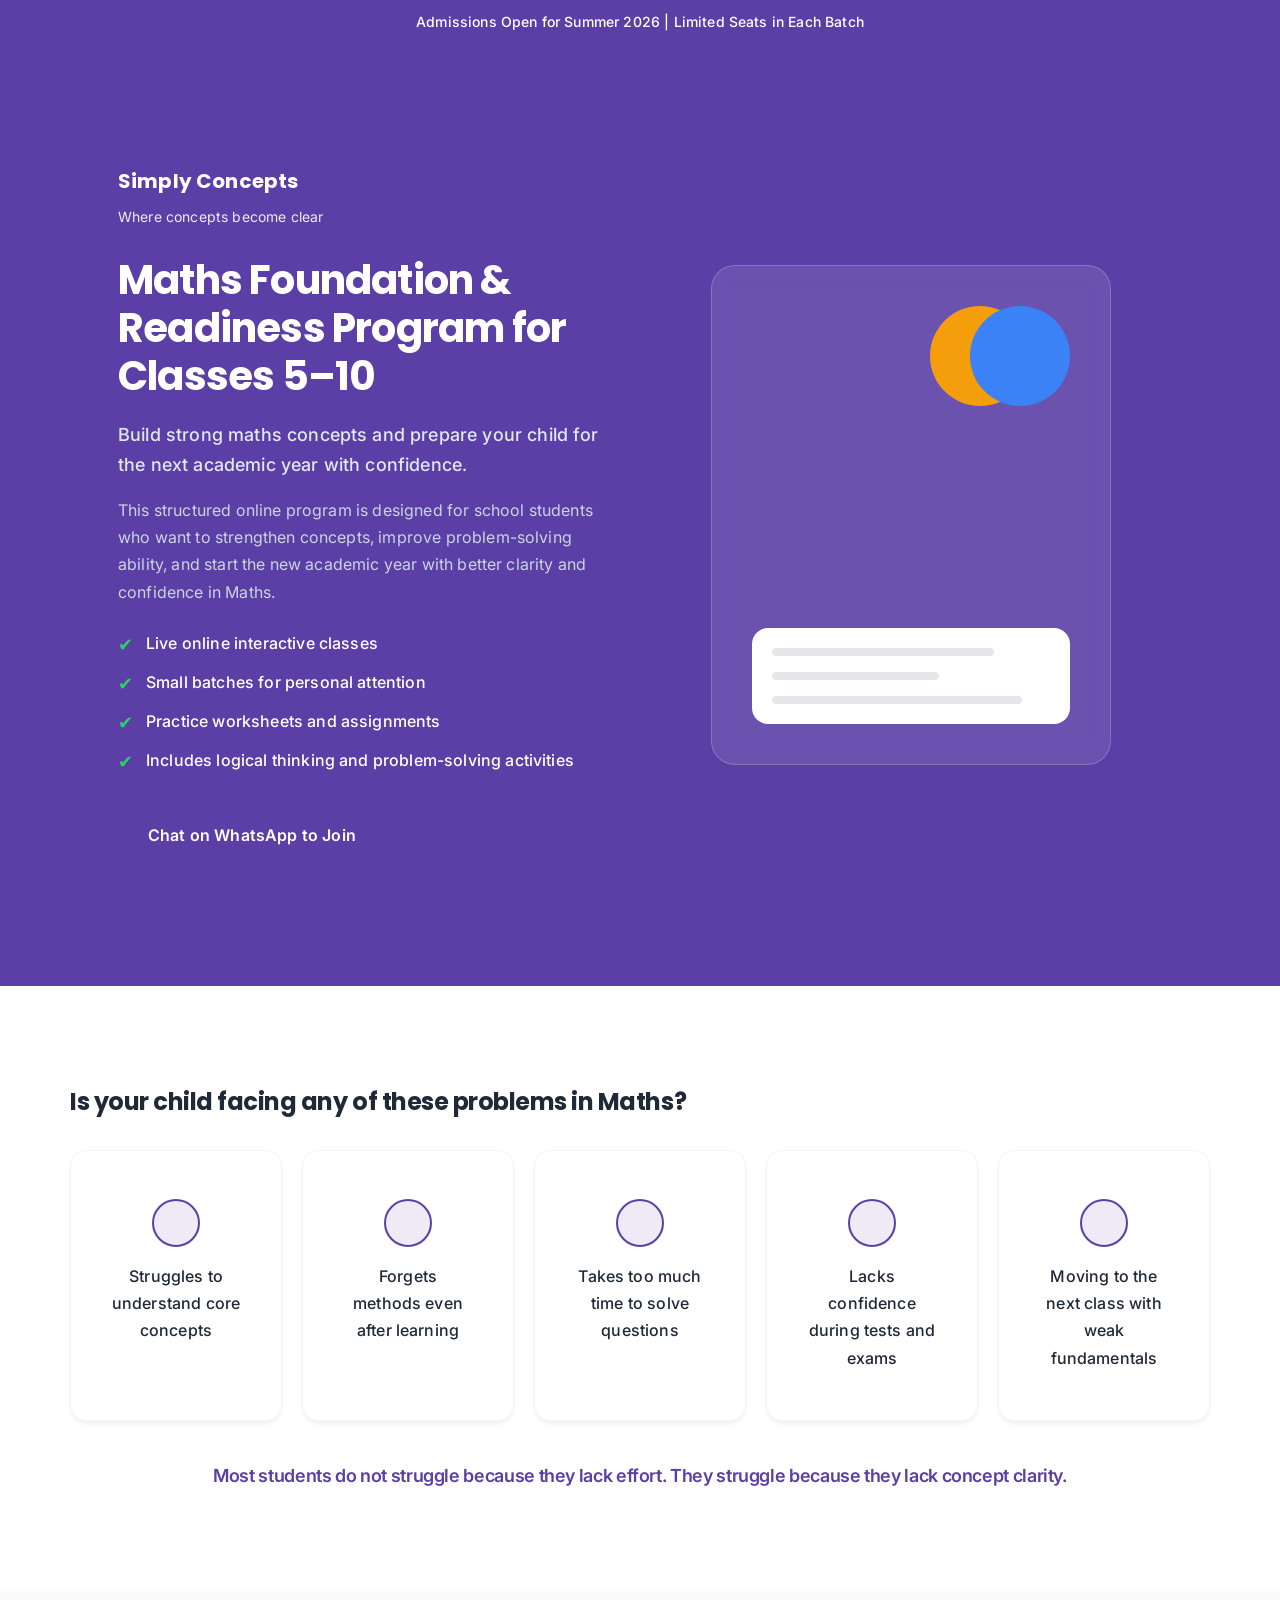
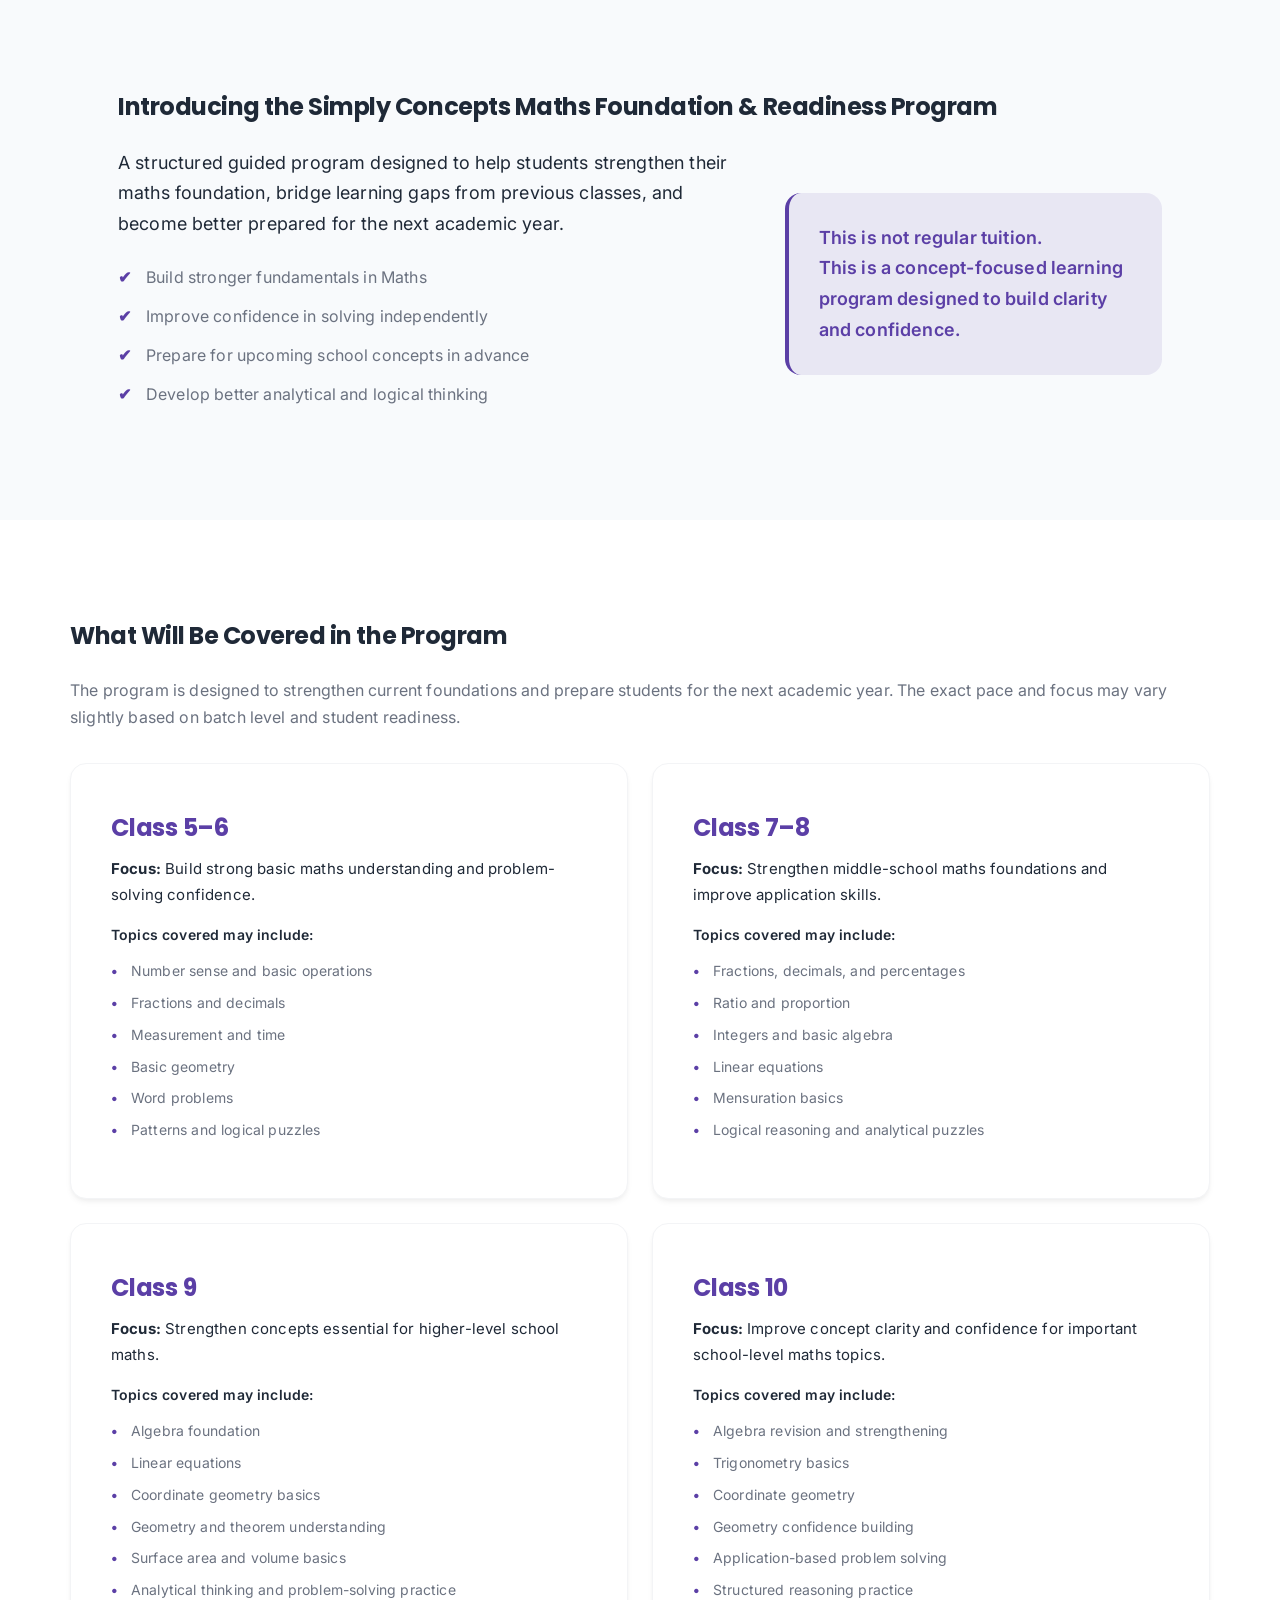
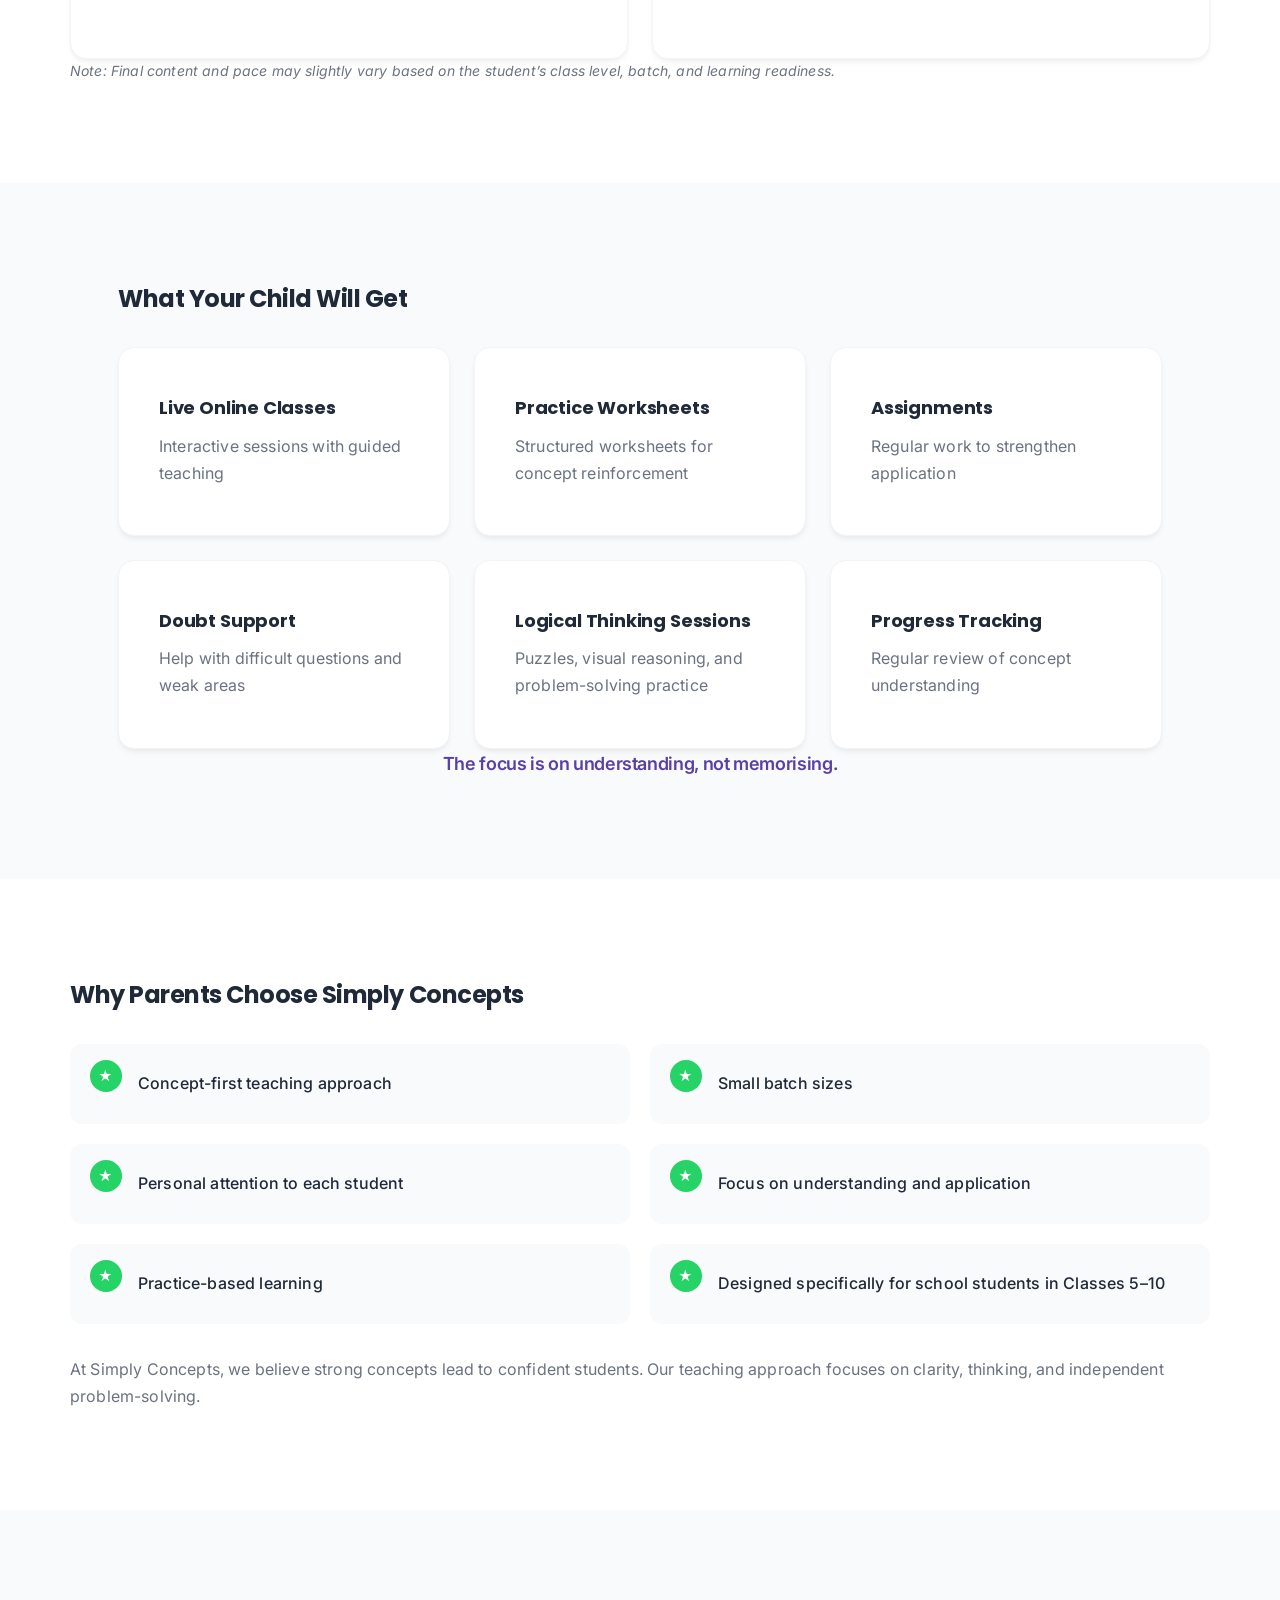
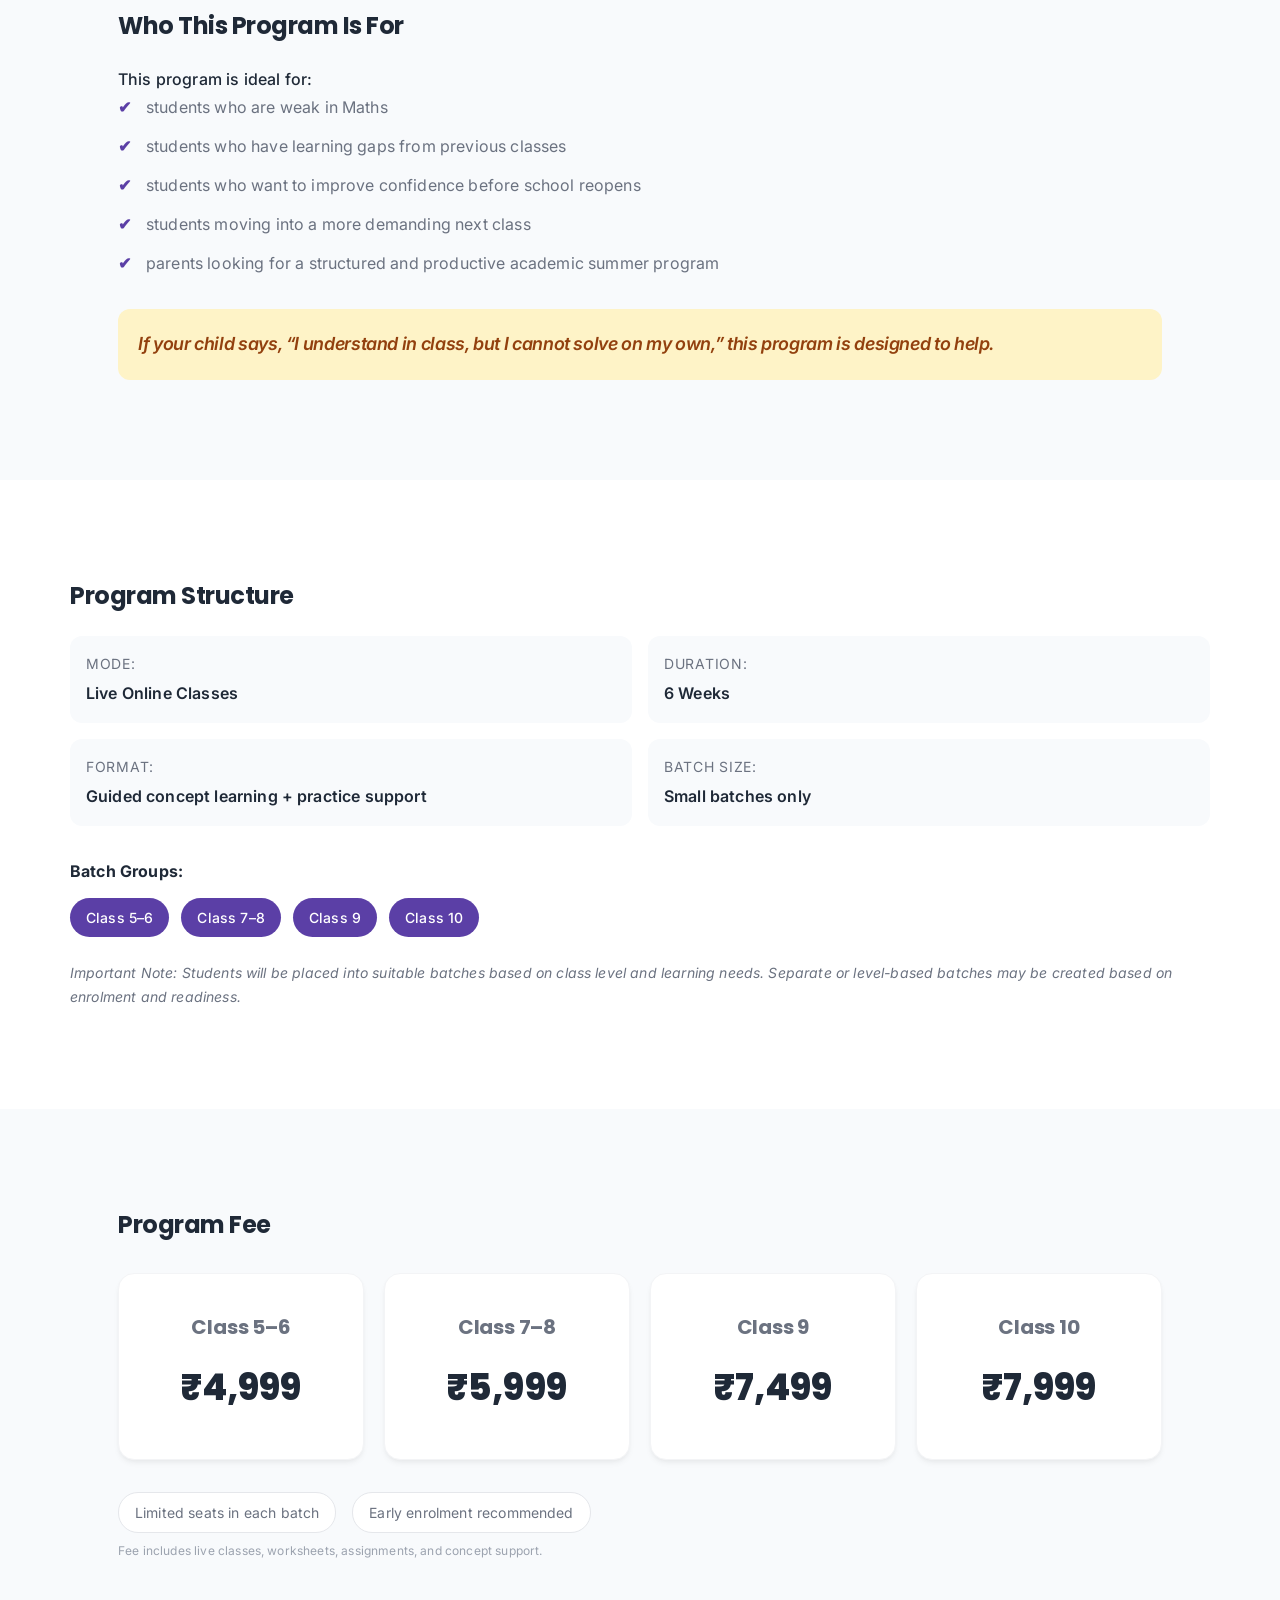
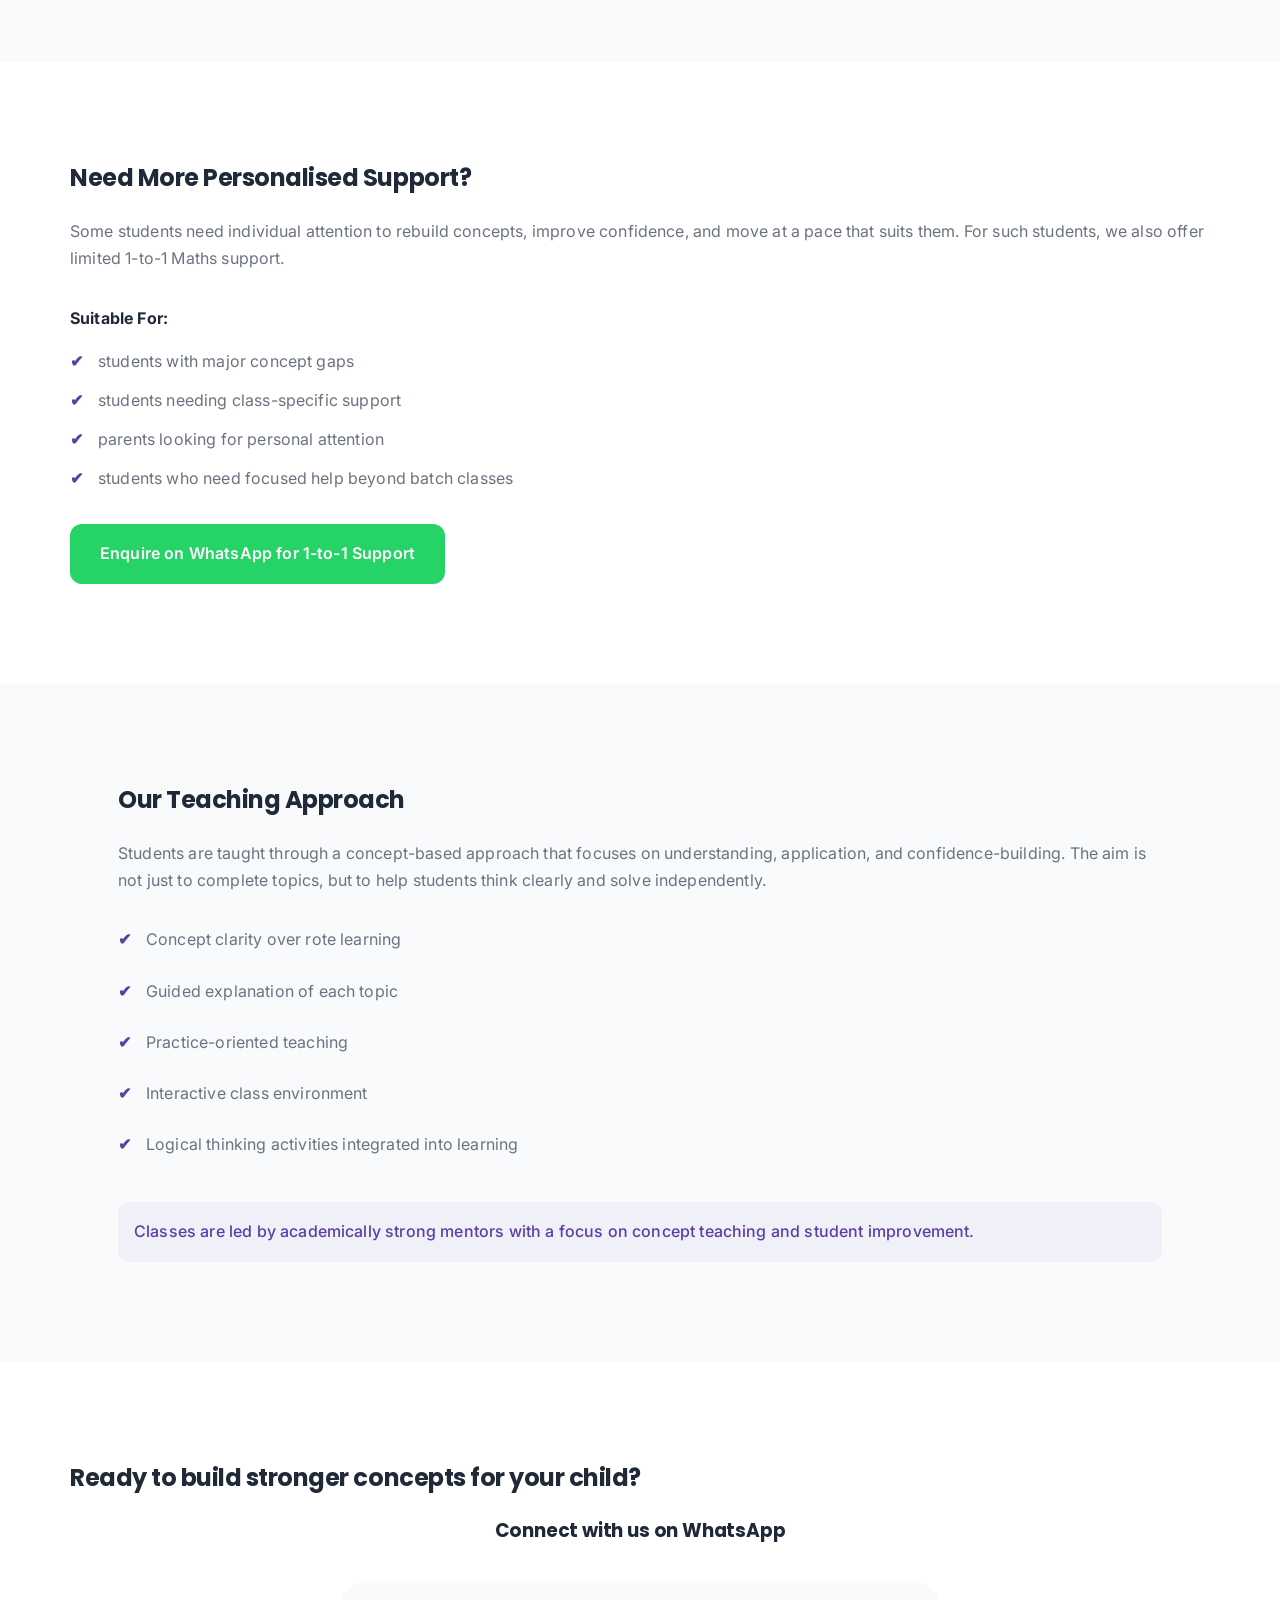
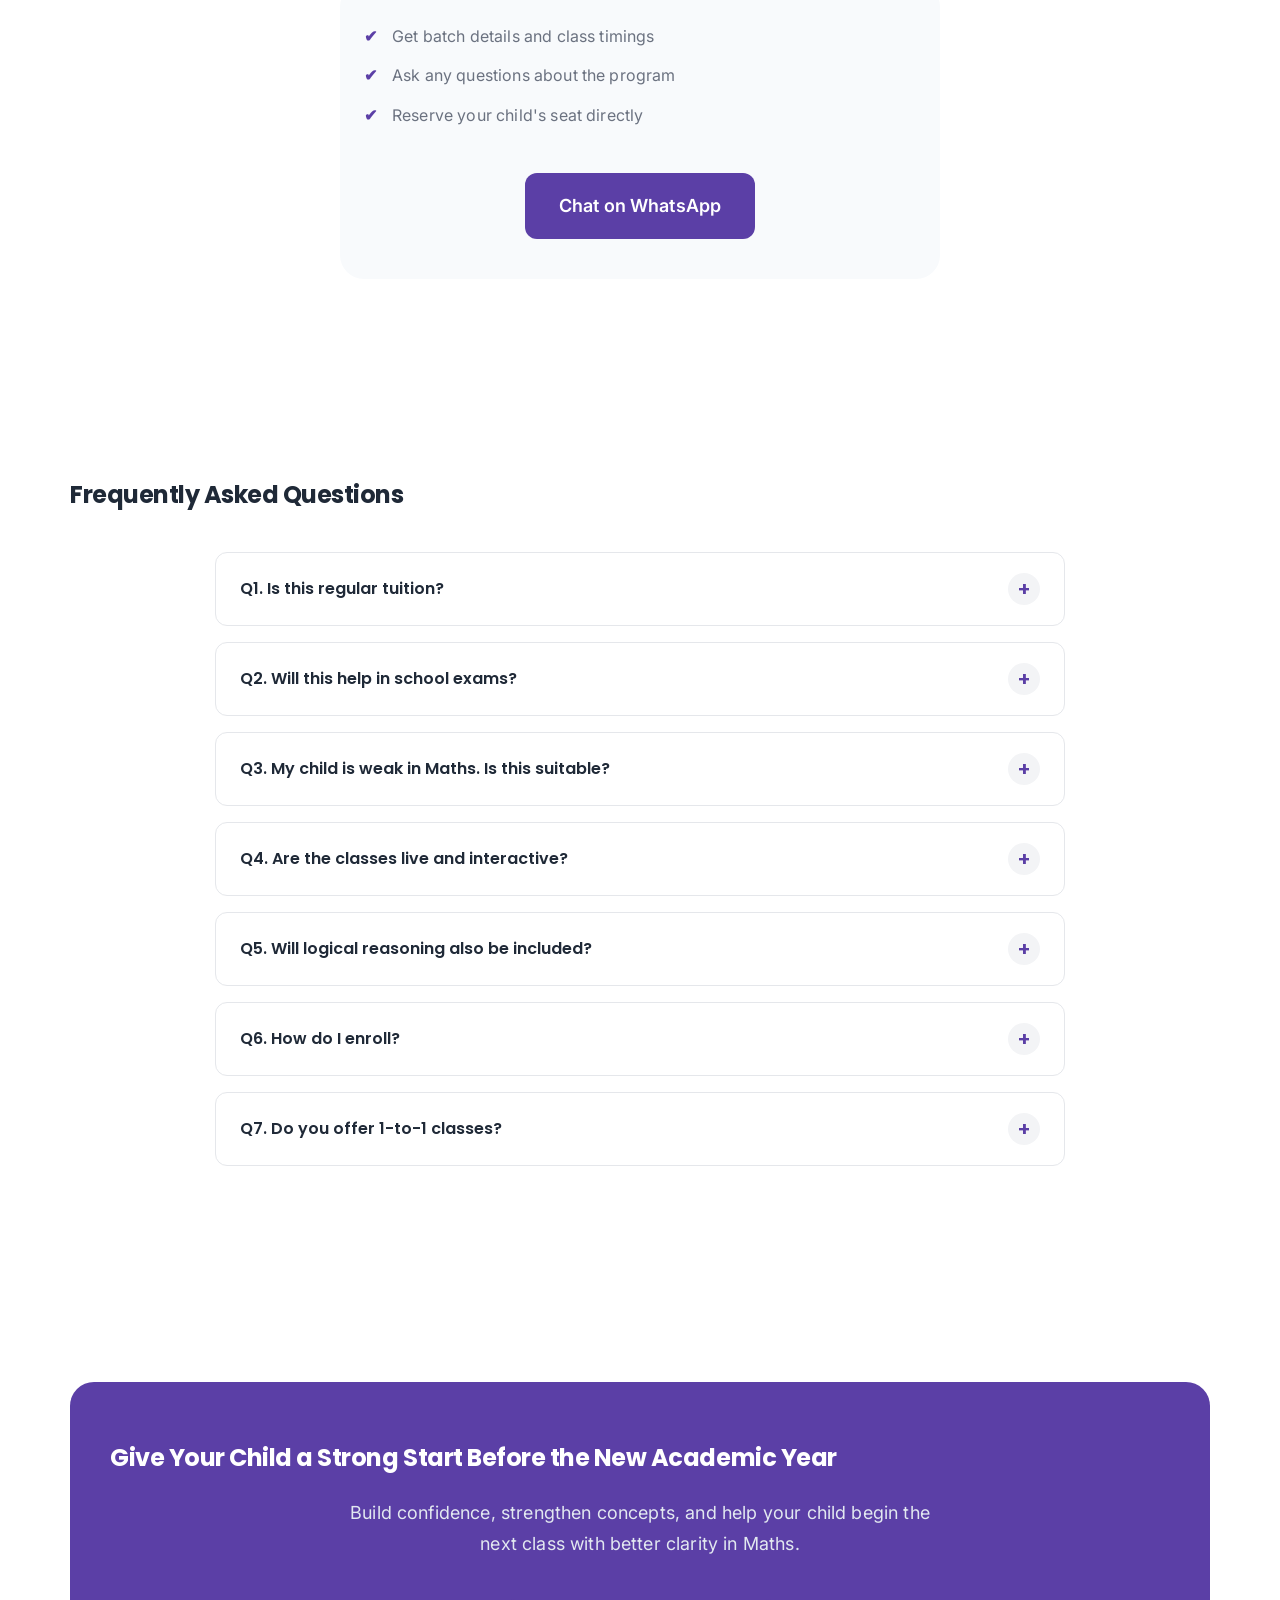
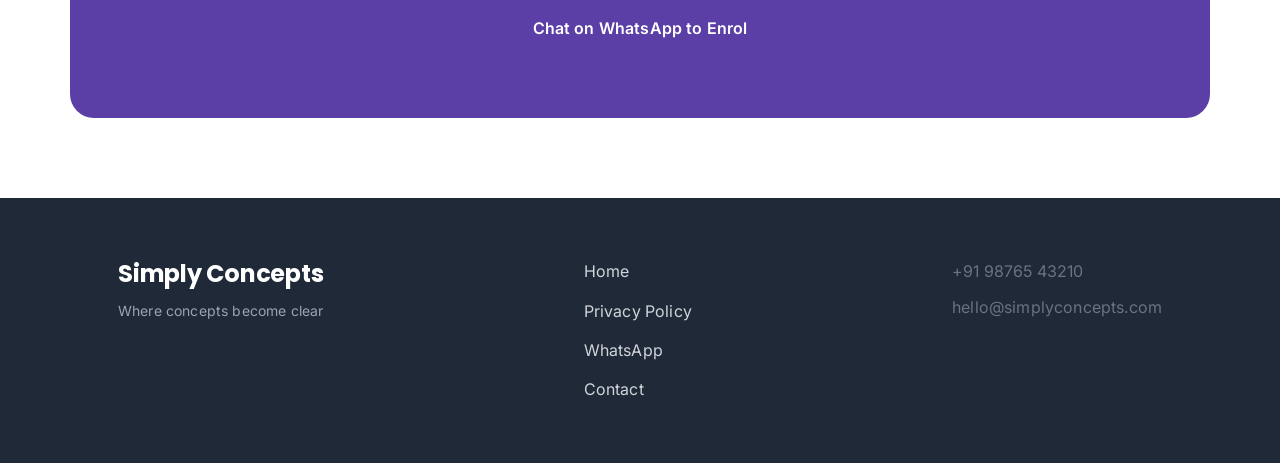
<file: index.html>
<!DOCTYPE html>
<html lang="en">
<head>
  <meta charset="UTF-8">
  <meta name="viewport" content="width=device-width, initial-scale=1.0">
  <title>Simply Concepts | Maths Foundation & Readiness Program for Classes 5–10</title>
  <meta name="description" content="Live online maths classes for students in Classes 5–10. Build strong concepts, improve confidence, and prepare for the next academic year with Simply Concepts.">
  
  <link rel="preconnect" href="https://fonts.googleapis.com">
  <link rel="preconnect" href="https://fonts.gstatic.com" crossorigin>
  <link href="https://fonts.googleapis.com/css2?family=Inter:wght@400;500;600;700&family=Poppins:wght@500;600;700;800&display=swap" rel="stylesheet">
  <link rel="stylesheet" href="style.css">
</head>
<body>

  <!-- SECTION 1: ANNOUNCEMENT BAR -->
  <div class="announcement-bar">
    Admissions Open for Summer 2026 | Limited Seats in Each Batch
  </div>

  <!-- SECTION 2: HERO SECTION -->
  <section class="hero-section">
    <div class="container hero-container">
      <div class="hero-content">
        <div class="brand-label">Simply Concepts<br><span>Where concepts become clear</span></div>
        <h1>Maths Foundation &amp; Readiness Program for Classes 5–10</h1>
        <p class="subheading">Build strong maths concepts and prepare your child for the next academic year with confidence.</p>
        <p class="supporting-paragraph">This structured online program is designed for school students who want to strengthen concepts, improve problem-solving ability, and start the new academic year with better clarity and confidence in Maths.</p>
        
        <ul class="hero-bullets">
          <li>Live online interactive classes</li>
          <li>Small batches for personal attention</li>
          <li>Practice worksheets and assignments</li>
          <li>Includes logical thinking and problem-solving activities</li>
        </ul>

        <div class="hero-cta">
          <a href="https://wa.me/919876543210?text=Hi%20Simply%20Concepts,%20I%20want%20to%20know%20more%20about%20the%20Maths%20Foundation%20%26%20Readiness%20Program." target="_blank" class="btn btn-primary whatsapp-link">Chat on WhatsApp to Join</a>
        </div>

      </div>
      <div class="hero-visual">
        <div class="mockup-img">
          <div class="mock-circle orange"></div>
          <div class="mock-circle blue"></div>
          <div class="mock-lines">
            <span></span><span></span><span></span>
          </div>
        </div>
      </div>
    </div>
  </section>

  <!-- SECTION 3: PROBLEM SECTION -->
  <section class="problem-section container section-spacing">
    <h2 class="section-title">Is your child facing any of these problems in Maths?</h2>
    
    <div class="problem-cards">
      <div class="card problem-card">
        <div class="icon-circle border-icon"></div>
        <p>Struggles to understand core concepts</p>
      </div>
      <div class="card problem-card">
        <div class="icon-circle border-icon"></div>
        <p>Forgets methods even after learning</p>
      </div>
      <div class="card problem-card">
        <div class="icon-circle border-icon"></div>
        <p>Takes too much time to solve questions</p>
      </div>
      <div class="card problem-card">
        <div class="icon-circle border-icon"></div>
        <p>Lacks confidence during tests and exams</p>
      </div>
      <div class="card problem-card">
        <div class="icon-circle border-icon"></div>
        <p>Moving to the next class with weak fundamentals</p>
      </div>
    </div>

    <p class="closing-line highlight-text">Most students do not struggle because they lack effort. They struggle because they lack concept clarity.</p>
  </section>

  <!-- SECTION 4: PROGRAM INTRODUCTION -->
  <section class="intro-section full-width-light section-spacing">
    <div class="container">
      <h2 class="section-title text-left">Introducing the Simply Concepts Maths Foundation &amp; Readiness Program</h2>
      <div class="intro-content">
        <div class="intro-text">
          <p>A structured guided program designed to help students strengthen their maths foundation, bridge learning gaps from previous classes, and become better prepared for the next academic year.</p>
          <ul class="check-list">
            <li>Build stronger fundamentals in Maths</li>
            <li>Improve confidence in solving independently</li>
            <li>Prepare for upcoming school concepts in advance</li>
            <li>Develop better analytical and logical thinking</li>
          </ul>
        </div>
        <div class="intro-highlight-box">
          <p>This is not regular tuition.<br>This is a concept-focused learning program designed to build clarity and confidence.</p>
        </div>
      </div>
    </div>
  </section>

  <!-- SECTION 5: WHAT WILL BE COVERED -->
  <section class="covered-section container section-spacing">
    <h2 class="section-title text-left">What Will Be Covered in the Program</h2>
    <p class="intro-line">The program is designed to strengthen current foundations and prepare students for the next academic year. The exact pace and focus may vary slightly based on batch level and student readiness.</p>
    
    <div class="grid-2x2">
      <!-- Batch 1 -->
      <div class="batch-card card">
        <h3 class="batch-title">Class 5–6</h3>
        <p class="batch-focus"><strong>Focus:</strong> Build strong basic maths understanding and problem-solving confidence.</p>
        <p class="topics-title">Topics covered may include:</p>
        <ul class="small-check-list">
          <li>Number sense and basic operations</li>
          <li>Fractions and decimals</li>
          <li>Measurement and time</li>
          <li>Basic geometry</li>
          <li>Word problems</li>
          <li>Patterns and logical puzzles</li>
        </ul>
      </div>

      <!-- Batch 2 -->
      <div class="batch-card card">
        <h3 class="batch-title">Class 7–8</h3>
        <p class="batch-focus"><strong>Focus:</strong> Strengthen middle-school maths foundations and improve application skills.</p>
        <p class="topics-title">Topics covered may include:</p>
        <ul class="small-check-list">
          <li>Fractions, decimals, and percentages</li>
          <li>Ratio and proportion</li>
          <li>Integers and basic algebra</li>
          <li>Linear equations</li>
          <li>Mensuration basics</li>
          <li>Logical reasoning and analytical puzzles</li>
        </ul>
      </div>

      <!-- Batch 3 -->
      <div class="batch-card card">
        <h3 class="batch-title">Class 9</h3>
        <p class="batch-focus"><strong>Focus:</strong> Strengthen concepts essential for higher-level school maths.</p>
        <p class="topics-title">Topics covered may include:</p>
        <ul class="small-check-list">
          <li>Algebra foundation</li>
          <li>Linear equations</li>
          <li>Coordinate geometry basics</li>
          <li>Geometry and theorem understanding</li>
          <li>Surface area and volume basics</li>
          <li>Analytical thinking and problem-solving practice</li>
        </ul>
      </div>

      <!-- Batch 4 -->
      <div class="batch-card card">
        <h3 class="batch-title">Class 10</h3>
        <p class="batch-focus"><strong>Focus:</strong> Improve concept clarity and confidence for important school-level maths topics.</p>
        <p class="topics-title">Topics covered may include:</p>
        <ul class="small-check-list">
          <li>Algebra revision and strengthening</li>
          <li>Trigonometry basics</li>
          <li>Coordinate geometry</li>
          <li>Geometry confidence building</li>
          <li>Application-based problem solving</li>
          <li>Structured reasoning practice</li>
        </ul>
      </div>
    </div>
    
    <p class="note-text">Note: Final content and pace may slightly vary based on the student’s class level, batch, and learning readiness.</p>
  </section>

  <!-- SECTION 6: WHAT YOUR CHILD WILL GET -->
  <section class="benefits-section full-width-light section-spacing">
    <div class="container">
      <h2 class="section-title text-left">What Your Child Will Get</h2>
      <div class="grid-3x2">
        <div class="card feature-card">
          <h4>Live Online Classes</h4>
          <p>Interactive sessions with guided teaching</p>
        </div>
        <div class="card feature-card">
          <h4>Practice Worksheets</h4>
          <p>Structured worksheets for concept reinforcement</p>
        </div>
        <div class="card feature-card">
          <h4>Assignments</h4>
          <p>Regular work to strengthen application</p>
        </div>
        <div class="card feature-card">
          <h4>Doubt Support</h4>
          <p>Help with difficult questions and weak areas</p>
        </div>
        <div class="card feature-card">
          <h4>Logical Thinking Sessions</h4>
          <p>Puzzles, visual reasoning, and problem-solving practice</p>
        </div>
        <div class="card feature-card">
          <h4>Progress Tracking</h4>
          <p>Regular review of concept understanding</p>
        </div>
      </div>
      <p class="closing-line highlight-text">The focus is on understanding, not memorising.</p>
    </div>
  </section>

  <!-- SECTION 7: WHY PARENTS CHOOSE SIMPLY CONCEPTS -->
  <section class="why-choose-section container section-spacing">
    <h2 class="section-title text-left">Why Parents Choose Simply Concepts</h2>
    
    <div class="grid-2x3 trust-blocks">
      <div class="trust-block">
        <div class="icon-circle solid-green">★</div>
        <p>Concept-first teaching approach</p>
      </div>
      <div class="trust-block">
        <div class="icon-circle solid-green">★</div>
        <p>Small batch sizes</p>
      </div>
      <div class="trust-block">
        <div class="icon-circle solid-green">★</div>
        <p>Personal attention to each student</p>
      </div>
      <div class="trust-block">
        <div class="icon-circle solid-green">★</div>
        <p>Focus on understanding and application</p>
      </div>
      <div class="trust-block">
        <div class="icon-circle solid-green">★</div>
        <p>Practice-based learning</p>
      </div>
      <div class="trust-block">
        <div class="icon-circle solid-green">★</div>
        <p>Designed specifically for school students in Classes 5–10</p>
      </div>
    </div>
    <p class="supporting-paragraph mt-4">At Simply Concepts, we believe strong concepts lead to confident students. Our teaching approach focuses on clarity, thinking, and independent problem-solving.</p>
  </section>

  <!-- SECTION 8: WHO THIS PROGRAM IS FOR -->
  <section class="who-for-section full-width-light section-spacing">
    <div class="container">
      <h2 class="section-title text-left">Who This Program Is For</h2>
      <p class="mt-2 text-dark">This program is ideal for:</p>
      <ul class="check-list dark-bullets">
        <li>students who are weak in Maths</li>
        <li>students who have learning gaps from previous classes</li>
        <li>students who want to improve confidence before school reopens</li>
        <li>students moving into a more demanding next class</li>
        <li>parents looking for a structured and productive academic summer program</li>
      </ul>
      <p class="highlight-statement mt-4">If your child says, “I understand in class, but I cannot solve on my own,” this program is designed to help.</p>
    </div>
  </section>

  <!-- SECTION 9: PROGRAM STRUCTURE / BATCH DETAILS -->
  <section class="structure-section container section-spacing">
    <h2 class="section-title text-left">Program Structure</h2>
    
    <div class="structure-grid">
      <div class="struct-row"><div class="struct-label">Mode:</div><div class="struct-value">Live Online Classes</div></div>
      <div class="struct-row"><div class="struct-label">Duration:</div><div class="struct-value">6 Weeks</div></div>
      <div class="struct-row"><div class="struct-label">Format:</div><div class="struct-value">Guided concept learning + practice support</div></div>
      <div class="struct-row"><div class="struct-label">Batch Size:</div><div class="struct-value">Small batches only</div></div>
    </div>
    
    <div class="batch-groups mt-4">
      <strong>Batch Groups:</strong>
      <div class="badge-list">
        <span class="badge">Class 5–6</span>
        <span class="badge">Class 7–8</span>
        <span class="badge">Class 9</span>
        <span class="badge">Class 10</span>
      </div>
    </div>
    <p class="note-text mt-3">Important Note: Students will be placed into suitable batches based on class level and learning needs. Separate or level-based batches may be created based on enrolment and readiness.</p>
  </section>

  <!-- SECTION 10: PRICING SECTION -->
  <section class="pricing-section full-width-light section-spacing">
    <div class="container">
      <h2 class="section-title text-left">Program Fee</h2>
      
      <div class="pricing-cards">
        <div class="card price-card">
          <h4>Class 5–6</h4>
          <div class="price">₹4,999</div>
        </div>
        <div class="card price-card">
          <h4>Class 7–8</h4>
          <div class="price">₹5,999</div>
        </div>
        <div class="card price-card">
          <h4>Class 9</h4>
          <div class="price">₹7,499</div>
        </div>
        <div class="card price-card">
          <h4>Class 10</h4>
          <div class="price">₹7,999</div>
        </div>
      </div>
      
      <ul class="note-list mt-4">
        <li>Limited seats in each batch</li>
        <li>Early enrolment recommended</li>
      </ul>
      <p class="small-note">Fee includes live classes, worksheets, assignments, and concept support.</p>
    </div>
  </section>

  <!-- SECTION 11: 1-TO-1 SUPPORT SECTION -->
  <section class="personal-support-section container section-spacing">
    <h2 class="section-title text-left">Need More Personalised Support?</h2>
    <p class="intro-line">Some students need individual attention to rebuild concepts, improve confidence, and move at a pace that suits them. For such students, we also offer limited 1-to-1 Maths support.</p>
    
    <div class="mt-4">
      <strong>Suitable For:</strong>
      <ul class="check-list mt-2 mb-4 dark-bullets">
        <li>students with major concept gaps</li>
        <li>students needing class-specific support</li>
        <li>parents looking for personal attention</li>
        <li>students who need focused help beyond batch classes</li>
      </ul>
    </div>
    
    <a href="https://wa.me/919876543210?text=Hi%20Simply%20Concepts,%20I%20want%20to%20know%20more%20about%20the%201-to-1%20Maths%20support." target="_blank" class="btn btn-whatsapp whatsapp-link btn-pro-align">Enquire on WhatsApp for 1-to-1 Support</a>

  </section>

  <!-- SECTION 12: TEACHING APPROACH -->
  <section class="teaching-approach-section full-width-light section-spacing">
    <div class="container">
      <h2 class="section-title text-left">Our Teaching Approach</h2>
      <p class="intro-line">Students are taught through a concept-based approach that focuses on understanding, application, and confidence-building. The aim is not just to complete topics, but to help students think clearly and solve independently.</p>
      
      <ul class="check-list dark-bullets mt-4 mb-4 grid-2-col">
        <li>Concept clarity over rote learning</li>
        <li>Guided explanation of each topic</li>
        <li>Practice-oriented teaching</li>
        <li>Interactive class environment</li>
        <li>Logical thinking activities integrated into learning</li>
      </ul>
      
      <p class="trust-line highlight-callout">Classes are led by academically strong mentors with a focus on concept teaching and student improvement.</p>
    </div>
  </section>

  <!-- SECTION 13: FREE DEMO SECTION -->
  <section class="demo-section container section-spacing">
    <h2 class="section-title text-center">Ready to build stronger concepts for your child?</h2>
    <h3 class="subheading text-center">Connect with us on WhatsApp</h3>
    
    <div class="demo-content">
      <ul class="check-list dark-bullets">
        <li>Get batch details and class timings</li>
        <li>Ask any questions about the program</li>
        <li>Reserve your child's seat directly</li>
      </ul>
      <a href="https://wa.me/919876543210?text=Hi%20Simply%20Concepts,%20I%20want%20to%20know%20more%20about%20the%20Maths%20Foundation%20%26%20Readiness%20Program." target="_blank" class="btn btn-primary whatsapp-link btn-large">Chat on WhatsApp</a>
    </div>
  </section>




  <!-- SECTION 15: FAQ SECTION -->
  <section class="faq-section container section-spacing">
    <h2 class="section-title text-left">Frequently Asked Questions</h2>
    
    <div class="accordion">
      <div class="accordion-item">
        <button class="accordion-header">Q1. Is this regular tuition? <span class="icon">+</span></button>
        <div class="accordion-content">
          <p>No. This is a structured concept-building program designed to strengthen maths fundamentals and improve confidence.</p>
        </div>
      </div>
      <div class="accordion-item">
        <button class="accordion-header">Q2. Will this help in school exams? <span class="icon">+</span></button>
        <div class="accordion-content">
          <p>Yes. Stronger concepts and better practice directly support school performance.</p>
        </div>
      </div>
      <div class="accordion-item">
        <button class="accordion-header">Q3. My child is weak in Maths. Is this suitable? <span class="icon">+</span></button>
        <div class="accordion-content">
          <p>Yes. This program is especially useful for students who need help rebuilding weak concepts and confidence.</p>
        </div>
      </div>
      <div class="accordion-item">
        <button class="accordion-header">Q4. Are the classes live and interactive? <span class="icon">+</span></button>
        <div class="accordion-content">
          <p>Yes. Classes are conducted live online and students can participate, ask questions, and clarify doubts.</p>
        </div>
      </div>
      <div class="accordion-item">
        <button class="accordion-header">Q5. Will logical reasoning also be included? <span class="icon">+</span></button>
        <div class="accordion-content">
          <p>Yes. Along with maths concept building, students will also get exposure to logical thinking and problem-solving activities.</p>
        </div>
      </div>
      <div class="accordion-item">
        <button class="accordion-header">Q6. How do I enroll? <span class="icon">+</span></button>
        <div class="accordion-content">
          <p>You can chat with us on WhatsApp to discuss the suitable batch for your child and complete the enrolment process.</p>
        </div>
      </div>
      <div class="accordion-item">
        <button class="accordion-header">Q7. Do you offer 1-to-1 classes? <span class="icon">+</span></button>
        <div class="accordion-content">
          <p>Yes. We offer limited 1-to-1 Maths support for students who need personalised attention. Please enquire on WhatsApp for more details.</p>
        </div>
      </div>
    </div>
  </section>

  <!-- SECTION 16: FINAL CTA SECTION -->
  <section class="final-cta-section container section-spacing">
    <div class="cta-banner">
      <h2 class="section-title text-center text-white">Give Your Child a Strong Start Before the New Academic Year</h2>
      <p class="text-center text-white supporting-line">Build confidence, strengthen concepts, and help your child begin the next class with better clarity in Maths.</p>
      
      <div class="cta-buttons center-buttons">
        <a href="https://wa.me/919876543210?text=Hi%20Simply%20Concepts,%20I%20want%20to%20know%20more%20about%20the%20Maths%20Foundation%20%26%20Readiness%20Program." target="_blank" class="btn btn-primary whatsapp-link">Chat on WhatsApp to Enrol</a>
      </div>
    </div>
  </section>

  <!-- SECTION 17: FOOTER -->
  <footer class="footer">
    <div class="container footer-content">
      <div class="footer-brand">
        <h3>Simply Concepts</h3>
        <p>Where concepts become clear</p>
      </div>
      
      <div class="footer-links">
        <a href="#">Home</a>
        <a href="privacy-policy.html">Privacy Policy</a>
        <a href="https://wa.me/919876543210" target="_blank" class="whatsapp-link">WhatsApp</a>
        <a href="mailto:hello@simplyconcepts.com">Contact</a>
      </div>
      
      <div class="footer-contact">
        <p>+91 98765 43210</p>
        <p>hello@simplyconcepts.com</p>
      </div>
    </div>
  </footer>

  <!-- STICKY MOBILE CTA -->
  <div class="sticky-mobile-cta">
    <a href="https://wa.me/919876543210" target="_blank" class="btn btn-primary whatsapp-link"><span class="wa-icon">Enquire on WhatsApp</span></a>
  </div>

  <script src="script.js"></script>
</body>
</html>
</file>
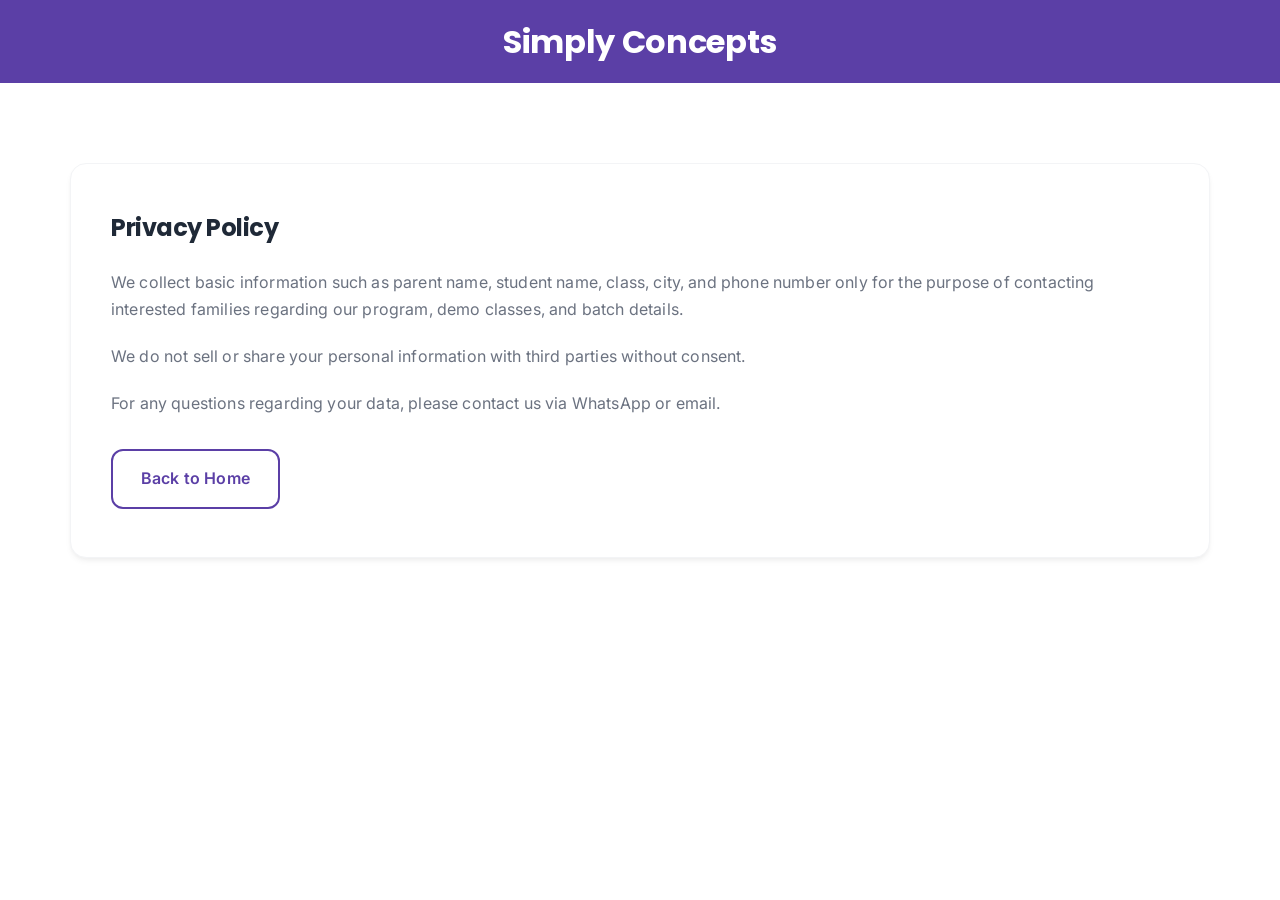
<file: privacy-policy.html>
<!DOCTYPE html>
<html lang="en">
<head>
  <meta charset="UTF-8">
  <meta name="viewport" content="width=device-width, initial-scale=1.0">
  <title>Privacy Policy | Simply Concepts</title>
  
  <link rel="preconnect" href="https://fonts.googleapis.com">
  <link rel="preconnect" href="https://fonts.gstatic.com" crossorigin>
  <link href="https://fonts.googleapis.com/css2?family=Inter:wght@400;500;600;700&family=Poppins:wght@500;600;700;800&display=swap" rel="stylesheet">
  <link rel="stylesheet" href="style.css">
</head>
<body>

  <header style="background: var(--primary-purple); padding: 20px; text-align: center;">
    <h1 style="color: white; font-family: var(--font-heading);">Simply Concepts</h1>
  </header>

  <section class="container privacy-page">
    <div class="card">
      <h2 class="section-title">Privacy Policy</h2>
      <p>We collect basic information such as parent name, student name, class, city, and phone number only for the purpose of contacting interested families regarding our program, demo classes, and batch details.</p>
      <p>We do not sell or share your personal information with third parties without consent.</p>
      <p>For any questions regarding your data, please contact us via WhatsApp or email.</p>
      
      <div class="mt-4">
        <a href="index.html" class="btn btn-secondary">Back to Home</a>
      </div>
    </div>
  </section>

</body>
</html>
</file>
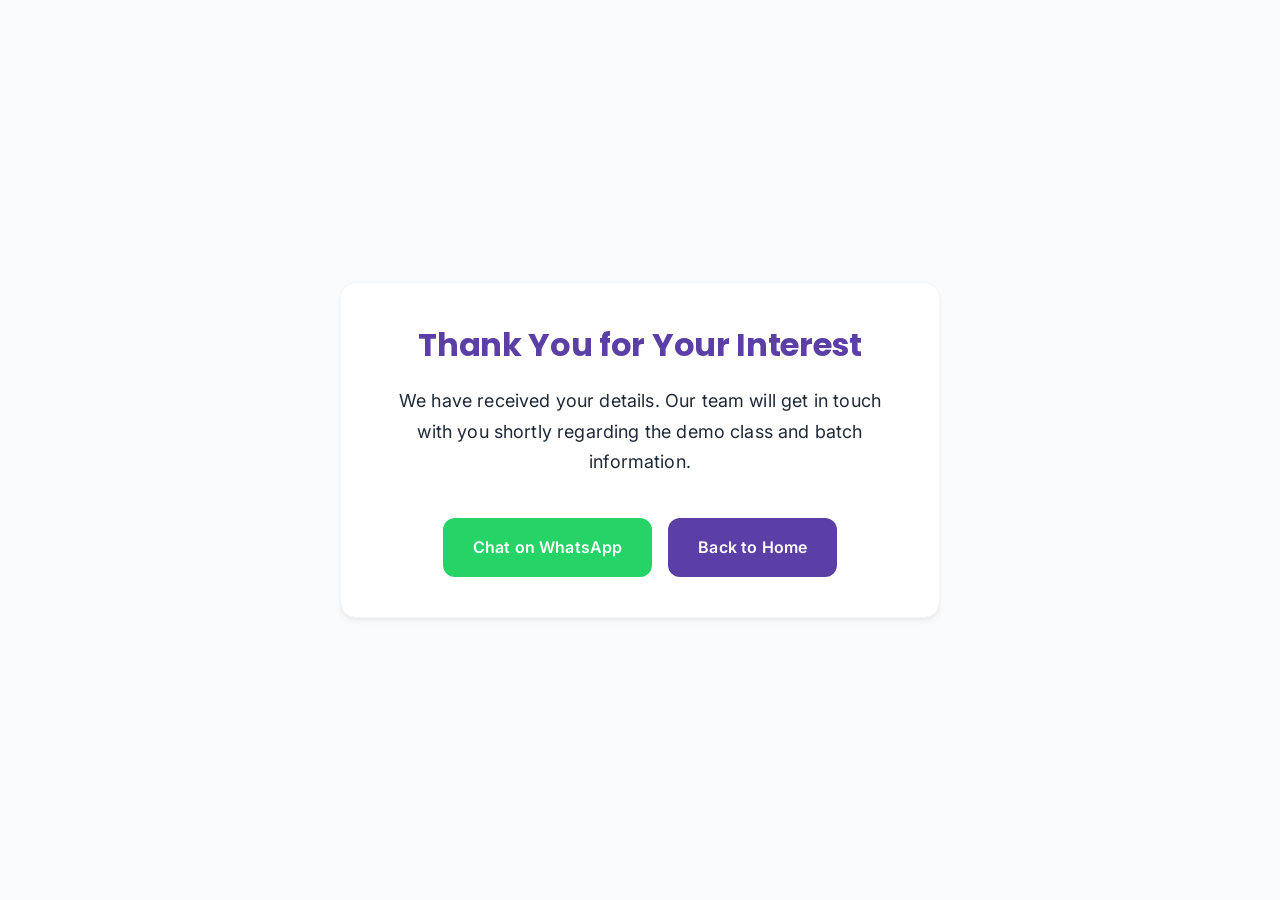
<file: thank-you.html>
<!DOCTYPE html>
<html lang="en">
<head>
  <meta charset="UTF-8">
  <meta name="viewport" content="width=device-width, initial-scale=1.0">
  <title>Thank You | Simply Concepts</title>
  
  <link rel="preconnect" href="https://fonts.googleapis.com">
  <link rel="preconnect" href="https://fonts.gstatic.com" crossorigin>
  <link href="https://fonts.googleapis.com/css2?family=Inter:wght@400;500;600;700&family=Poppins:wght@500;600;700;800&display=swap" rel="stylesheet">
  <link rel="stylesheet" href="style.css">
</head>
<body class="min-h-screen full-width-light">

  <div class="thank-you-box card">
    <h1>Thank You for Your Interest</h1>
    <p>We have received your details. Our team will get in touch with you shortly regarding the demo class and batch information.</p>
    
    <div class="thank-you-buttons">
      <a href="https://wa.me/919876543210?text=Hi%20Simply%20Concepts,%20I%20want%20to%20know%20more%20about%20the%20Maths%20Foundation%20%26%20Readiness%20Program." target="_blank" class="btn btn-whatsapp whatsapp-link">Chat on WhatsApp</a>
      <a href="index.html" class="btn btn-primary">Back to Home</a>
    </div>
  </div>

</body>
</html>
</file>
<file: style.css>
/* Variables & Resets */
:root {
  --primary-purple: #5B3FA6;
  --dark-text: #1F2937;
  --light-bg: #F8FAFC;
  --white: #FFFFFF;
  --whatsapp-green: #25D366;
  --gray-100: #F3F4F6;
  --gray-200: #E5E7EB;
  --gray-300: #D1D5DB;
  --gray-400: #9CA3AF;
  --gray-500: #6B7280;
  
  --font-heading: 'Poppins', sans-serif;
  --font-body: 'Inter', sans-serif;

  --rounded-sm: 8px;
  --rounded-md: 12px;
  --rounded-lg: 16px;
  --rounded-xl: 24px;
}

* {
  margin: 0;
  padding: 0;
  box-sizing: border-box;
}

html {
  scroll-behavior: smooth;
  font-size: 16px;
}

body {
  font-family: var(--font-body);
  color: var(--dark-text);
  line-height: 1.7;
  letter-spacing: 0.01em;
  background-color: var(--white);
  overflow-x: hidden;
}

@media (max-width: 767px) {
  section {
    padding-left: 0 !important;
    padding-right: 0 !important;
  }
  .container {
    padding-left: 24px !important;
    padding-right: 24px !important;
  }
}





h1, h2, h3, h4, h5, h6 {
  font-family: var(--font-heading);
  color: var(--dark-text);
  line-height: 1.35;
  letter-spacing: -0.01em;
}

p {
  color: var(--gray-500);
}

a {
  text-decoration: none;
  font-family: var(--font-body);
}

/* Utilities */
.container {
  width: 100%;
  max-width: 1140px;
  margin: 0 auto;
  padding: 0 24px;
}



@media(min-width: 768px) {
  .container {
    padding: 0 48px;
  }
}

.section-spacing {
  padding: 60px 0;
}


@media(min-width: 768px) {
  .section-spacing {
    padding: 100px 0;
  }
}

.full-width-light {
  background-color: var(--light-bg);
}

.text-left { text-align: left; }
.text-center { text-align: center; }
@media (max-width: 767px) {
  .text-center { text-align: left; }
}

.text-white { color: var(--white); }
.text-dark { color: var(--dark-text); font-weight: 500;}

.mt-2 { margin-top: 16px; }
.mt-3 { margin-top: 24px; }
.mt-4 { margin-top: 32px; }
.mb-4 { margin-bottom: 32px; }

/* Buttons */
.btn {
  display: inline-flex;
  align-items: center;
  justify-content: center;
  padding: 14px 28px;
  border-radius: var(--rounded-md);
  font-weight: 600;
  font-size: 16px;
  cursor: pointer;
  transition: all 0.3s ease;
  border: 2px solid transparent;
  text-align: center;
}

.btn-primary {
  background-color: var(--primary-purple);
  color: var(--white);
}

.btn-primary:hover {
  background-color: #4A3388;
  transform: translateY(-2px);
  box-shadow: 0 4px 12px rgba(91, 63, 166, 0.2);
}

.btn-secondary {
  background-color: var(--white);
  color: var(--primary-purple);
  border-color: var(--primary-purple);
}

.btn-secondary:hover {
  background-color: var(--light-bg);
  transform: translateY(-2px);
}

.btn-whatsapp {
  background-color: var(--whatsapp-green);
  color: var(--white);
}

.btn-whatsapp:hover {
  background-color: #1FAF54;
  transform: translateY(-2px);
  box-shadow: 0 4px 12px rgba(37, 211, 102, 0.2);
}

.btn-outline-white {
  background-color: transparent;
  color: var(--white);
  border-color: var(--white);
}

.btn-outline-white:hover {
  background-color: var(--white);
  color: var(--primary-purple);
}

.btn-full { width: 100%; display: flex; }
.btn-large { padding: 16px 32px; font-size: 18px; width: fit-content; margin: 0 auto; }
@media(max-width: 767px) {
  .btn-large { width: 100%; }
}


/* Announcement Bar */
.announcement-bar {
  background-color: var(--primary-purple);
  color: var(--white);
  text-align: center;
  padding: 10px 24px;
  font-size: 14px;
  font-weight: 500;
  font-family: var(--font-body);
}


/* Sections */
.section-title {
  font-weight: 700;
  margin-bottom: 24px;
  text-align: left;
}


/* Hero Section */
.hero-section {
  background-color: var(--primary-purple);
  color: var(--white);
  padding: 80px 0 100px;
  position: relative;
  overflow: hidden;
}

@media(max-width: 767px) {
  .hero-section {
    padding: 60px 0 80px;
  }
}
@media(min-width: 768px) {
  .hero-section {
    padding: 120px 0;
  }
}


.hero-container {
  display: flex;
  flex-direction: column;
  gap: 40px;
}



@media(min-width: 900px) {
  .hero-container {
    flex-direction: row;
    align-items: center;
    justify-content: space-between;
  }
}

.hero-content {
  flex: 1;
}

.brand-label {
  font-family: var(--font-heading);
  font-weight: 700;
  font-size: 20px;
  margin-bottom: 24px;
}

.brand-label span {
  font-size: 14px;
  font-weight: 400;
  font-family: var(--font-body);
  opacity: 0.9;
}

.hero-content h1 {
  font-size: 40px;
  color: var(--white);
  margin-bottom: 20px;
  line-height: 1.2;
}

.hero-content .subheading {
  font-size: 18px;
  color: #E2E8F0;
  margin-bottom: 16px;
  font-weight: 500;
}

.hero-content .supporting-paragraph {
  font-size: 16px;
  color: #CBD5E1;
  margin-bottom: 24px;
}

.hero-bullets {
  list-style: none;
  margin-bottom: 32px;
}

.hero-bullets li {
  position: relative;
  padding-left: 28px;
  margin-bottom: 12px;
  color: var(--white);
  font-weight: 500;
}

.hero-bullets li::before {
  content: "✔";
  position: absolute;
  left: 0;
  top: 0;
  color: var(--whatsapp-green);
  font-size: 18px;
}

.hero-cta {
  display: flex;
  flex-direction: column;
  gap: 16px;
}

@media(min-width: 600px) {
  .hero-cta {
    flex-direction: row;
  }
}

/* Abstract Hero Visual */
.hero-visual {
  flex: 1;
  display: flex;
  justify-content: center;
  align-items: center;
}

.mockup-img {
  width: 100%;
  max-width: 400px;
  aspect-ratio: 4/5;
  background: rgba(255, 255, 255, 0.1);
  border-radius: var(--rounded-xl);
  border: 1px solid rgba(255, 255, 255, 0.2);
  position: relative;
  padding: 30px;
  backdrop-filter: blur(10px);
}

.mock-circle {
  width: 100px;
  height: 100px;
  border-radius: 50%;
  position: absolute;
}
.mock-circle.orange { background: #F59E0B; top: 40px; right: 80px; }
.mock-circle.blue { background: #3B82F6; top: 40px; right: 40px; }

.mock-lines {
  background: var(--white);
  border-radius: var(--rounded-lg);
  position: absolute;
  bottom: 40px;
  left: 40px;
  right: 40px;
  padding: 20px;
  display: flex;
  flex-direction: column;
  gap: 16px;
}

.mock-lines span {
  display: block;
  height: 8px;
  background: var(--gray-200);
  border-radius: 4px;
}
.mock-lines span:nth-child(1) { width: 80%; }
.mock-lines span:nth-child(2) { width: 60%; }
.mock-lines span:nth-child(3) { width: 90%; }

/* Cards & Grids */
.card {
  background-color: var(--white);
  border-radius: var(--rounded-lg);
  padding: 32px 24px;
  box-shadow: 0 4px 6px -1px rgba(0, 0, 0, 0.05), 0 2px 4px -1px rgba(0, 0, 0, 0.03);
  border: 1px solid var(--gray-100);
  transition: transform 0.3s ease, box-shadow 0.3s ease;
}

@media(min-width: 768px) {
  .card {
    padding: 48px 40px;
  }
}

.card:hover {
  transform: translateY(-4px);
  box-shadow: 0 10px 15px -3px rgba(0, 0, 0, 0.05), 0 4px 6px -2px rgba(0, 0, 0, 0.03);
}

.grid-2x2 {
  display: grid;
  grid-template-columns: 1fr;
  gap: 24px;
  margin-top: 32px;
}

@media(min-width: 768px) {
  .grid-2x2 {
    grid-template-columns: 1fr 1fr;
  }
}

.grid-3x2 {
  display: grid;
  grid-template-columns: 1fr;
  gap: 24px;
  margin-top: 32px;
}

@media(min-width: 600px) {
  .grid-3x2 { grid-template-columns: 1fr 1fr; }
}
@media(min-width: 1024px) {
  .grid-3x2 { grid-template-columns: 1fr 1fr 1fr; }
}

.grid-2x3 {
  display: grid;
  grid-template-columns: 1fr;
  gap: 20px;
  margin-top: 32px;
}
@media(min-width: 768px) {
  .grid-2x3 { grid-template-columns: 1fr 1fr; }
}

/* UI Elements */
.icon-circle {
  width: 48px;
  height: 48px;
  border-radius: 50%;
  display: flex;
  align-items: center;
  justify-content: center;
  margin-bottom: 16px;
  font-size: 20px;
}
.border-icon {
  border: 2px solid var(--primary-purple);
  background-color: rgba(91, 63, 166, 0.1);
}
.solid-green {
  background-color: var(--whatsapp-green);
  color: var(--white);
  width: 32px;
  height: 32px;
  font-size: 14px;
}

.check-list {
  list-style: none;
  padding-left: 0;
}

.check-list li {
  position: relative;
  padding-left: 28px;
  margin-bottom: 12px;
  color: var(--gray-500);
  list-style: none; /* Ensure no default bullets */
}

.dark-bullets li::before {
  color: var(--whatsapp-green);
  left: 0;
}
.check-list li::before {
  content: "✔";
  position: absolute;
  left: 0;
  top: 0;
  color: var(--primary-purple);
  font-weight: 700;
  display: flex;
  align-items: center;
  height: 1.7em;
}


.small-check-list {
  list-style: none;
  padding-left: 0;
}
.small-check-list li {
  position: relative;
  padding-left: 20px;
  margin-bottom: 8px;
  font-size: 14px;
  color: var(--gray-500);
}

.small-check-list li::before {
  content: "•";
  position: absolute;
  left: 0;
  color: var(--primary-purple);
  font-weight: 700;
}

/* Custom Sections Details */
.problem-cards {
  display: flex;
  flex-wrap: wrap;
  gap: 20px;
  justify-content: center;
  margin-top: 32px;
  margin-bottom: 40px;
}
.problem-card {
  flex: 1 1 200px;
  max-width: 280px;
  text-align: center;
  display: flex;
  flex-direction: column;
  align-items: center;
}
.problem-card p {
  color: var(--dark-text);
  font-weight: 500;
}
.highlight-text {
  font-size: 18px;
  font-weight: 600;
  color: var(--primary-purple);
  text-align: center;
}

.intro-content {
  display: flex;
  flex-direction: column;
  gap: 40px;
}
@media(min-width: 768px) {
  .intro-content { flex-direction: row; align-items: center; }
  .intro-text { flex: 2; }
  .intro-highlight-box { flex: 1; }
}
.intro-text p { margin-bottom: 24px; font-size: 18px; color: var(--dark-text); }
.intro-highlight-box {
  background-color: rgba(91, 63, 166, 0.1);
  padding: 30px;
  border-radius: var(--rounded-lg);
  border-left: 4px solid var(--primary-purple);
}
.intro-highlight-box p {
  color: var(--primary-purple);
  font-weight: 600;
  font-size: 18px;
  margin: 0;
}

.batch-card h3 {
  color: var(--primary-purple);
  font-size: 24px;
  margin-bottom: 12px;
}
.batch-focus { font-size: 15px; margin-bottom: 16px; color: var(--dark-text); }
.topics-title { font-weight: 600; font-size: 14px; margin-bottom: 12px; color: var(--dark-text); }

.feature-card h4 {
  font-size: 18px;
  margin-bottom: 12px;
}

.trust-blocks { margin-bottom: 16px; }
.trust-block {
  display: flex;
  align-items: center;
  gap: 16px;
  background-color: var(--light-bg);
  padding: 16px 20px;
  border-radius: var(--rounded-md);
}
.trust-block p {
  color: var(--dark-text);
  font-weight: 500;
  margin: 0;
}

.highlight-statement {
  background-color: #FEF3C7; /* Amber 100 */
  color: #92400E; /* Amber 900 */
  padding: 20px;
  border-radius: var(--rounded-md);
  font-weight: 600;
  font-style: italic;
  font-size: 18px;
}

.structure-grid {
  display: grid;
  grid-template-columns: 1fr;
  gap: 16px;
}
@media(min-width: 600px) {
  .structure-grid { grid-template-columns: 1fr 1fr; }
}
.struct-row {
  display: flex;
  flex-direction: column;
  background: var(--light-bg);
  padding: 16px;
  border-radius: var(--rounded-md);
}
.struct-label { font-size: 14px; color: var(--gray-500); text-transform: uppercase; letter-spacing: 0.05em; margin-bottom: 4px; }
.struct-value { font-weight: 600; color: var(--dark-text); font-size: 16px; }

.badge-list {
  display: flex;
  flex-wrap: wrap;
  gap: 12px;
  margin-top: 12px;
}
.badge {
  background-color: var(--primary-purple);
  color: var(--white);
  padding: 8px 16px;
  border-radius: 40px;
  font-weight: 500;
  font-size: 14px;
}

.pricing-cards {
  display: grid;
  grid-template-columns: 1fr;
  gap: 20px;
  margin-top: 32px;
}
@media(min-width: 600px) {
  .pricing-cards { grid-template-columns: 1fr 1fr; }
}
@media(min-width: 900px) {
  .pricing-cards { grid-template-columns: repeat(4, 1fr); }
}
.price-card {
  text-align: center;
  padding: 40px 24px;
}

.price-card h4 {
  font-size: 20px;
  color: var(--gray-500);
  margin-bottom: 16px;
}
.price {
  font-size: 36px;
  font-weight: 800;
  color: var(--dark-text);
  font-family: var(--font-heading);
}

.note-list {
  list-style: none;
  display: flex;
  flex-wrap: wrap;
  gap: 16px;
}
.note-list li {
  background: var(--white);
  padding: 8px 16px;
  border-radius: 20px;
  font-size: 14px;
  color: var(--gray-500);
  border: 1px solid var(--gray-200);
}

.note-text { font-size: 14px; font-style: italic; color: var(--gray-500); }
.small-note { font-size: 12px; color: var(--gray-400); margin-top: 8px; }

.hero-content h1, .section-title, .closing-line, .highlight-statement {
  letter-spacing: -0.02em;
}

.highlight-callout {
  font-weight: 500;
  color: var(--primary-purple);
  font-size: 16px;
  background-color: rgba(91,63,166,0.05);
  padding: 16px;
  border-radius: var(--rounded-md);
  margin-top: 24px;
}

.grid-2-col {
  display: grid;
  grid-template-columns: 1fr;
  gap: 12px;
}
@media (max-width: 767px) {
  .full-width-light {
    padding-left: 0;
    padding-right: 0;
  }
  
  .btn-pro-align {
    width: 100%;
  }
}


.btn-pro-align {
  width: fit-content;
}




.demo-content {
  max-width: 600px;
  margin: 40px auto 0;
  background: var(--light-bg);
  padding: 40px 24px;
  border-radius: var(--rounded-xl);
  display: flex;
  flex-direction: column;
  align-items: center;
}

.demo-content .check-list { margin-bottom: 32px; width: 100%; }

/* Lead Form */
.form-wrapper {
  max-width: 600px;
  margin: 0 auto;
}
.subheading-form {
  margin-bottom: 32px;
  color: var(--gray-500);
}
.form-group {
  margin-bottom: 20px;
}
.form-group label {
  display: block;
  font-size: 14px;
  font-weight: 500;
  margin-bottom: 8px;
  color: var(--dark-text);
}
.form-group input, .form-group select, .form-group textarea {
  width: 100%;
  padding: 12px 16px;
  border: 1px solid var(--gray-300);
  border-radius: var(--rounded-sm);
  font-family: var(--font-body);
  font-size: 16px;
  color: var(--dark-text);
  outline: none;
  transition: border-color 0.3s ease;
}
.form-group input:focus, .form-group select:focus, .form-group textarea:focus {
  border-color: var(--primary-purple);
  box-shadow: 0 0 0 3px rgba(91, 63, 166, 0.1);
}

/* FAQ */
.accordion {
  max-width: 850px;
  margin: 40px auto 0;
}
.accordion-item {
  border: 1px solid var(--gray-200);
  border-radius: var(--rounded-md);
  margin-bottom: 16px;
  background-color: var(--white);
  overflow: hidden;
  transition: all 0.3s ease;
}
.accordion-item:hover {
  border-color: var(--primary-purple);
  box-shadow: 0 4px 12px rgba(91, 63, 166, 0.05);
}
.accordion-header {
  width: 100%;
  text-align: left;
  background: none;
  border: none;
  padding: 20px 24px;
  font-size: 16px;
  font-weight: 600;
  color: var(--dark-text);
  cursor: pointer;
  display: flex;
  justify-content: space-between;
  align-items: center;
  font-family: var(--font-heading);
}
.accordion-header .icon {
  font-size: 20px;
  color: var(--primary-purple);
  transition: transform 0.3s ease;
  background-color: var(--gray-100);
  width: 32px;
  height: 32px;
  display: flex;
  align-items: center;
  justify-content: center;
  border-radius: 50%;
}
.accordion-content {
  max-height: 0;
  overflow: hidden;
  transition: all 0.3s ease;
  background-color: var(--light-bg);
}
.accordion-content p {
  padding: 0 24px 20px;
  margin: 0;
  color: var(--gray-500);
  font-size: 15px;
}
.accordion-item.active {
  border-color: var(--primary-purple);
}
.accordion-item.active .accordion-header {
  color: var(--primary-purple);
}
.accordion-item.active .accordion-header .icon {
  transform: rotate(45deg);
  background-color: var(--primary-purple);
  color: var(--white);
}
.accordion-item.active .accordion-content {
  max-height: 200px;
}


/* Final CTA */
.final-cta-section {
  padding-bottom: 80px;
}
.cta-banner {
  background-color: var(--primary-purple);
  padding: 60px 40px;
  border-radius: var(--rounded-xl);
}
.cta-banner .supporting-line {
  font-size: 18px;
  margin-bottom: 40px;
  color: #E2E8F0;
  max-width: 600px;
  margin-left: auto;
  margin-right: auto;
}
.center-buttons {
  display: flex;
  justify-content: center;
  flex-direction: column;
  gap: 16px;
}
@media(min-width: 600px) {
  .center-buttons { flex-direction: row; }
}

/* Footer */
.footer {
  background-color: var(--dark-text);
  color: var(--gray-300);
  padding: 60px 0 100px; /* extrz bottom padding for sticky cta */
}
.footer-content {
  display: flex;
  flex-direction: column;
  gap: 40px;
}
@media(min-width: 768px) {
  .footer-content {
    flex-direction: row;
    justify-content: space-between;
  }
}
.footer-brand h3 {
  color: var(--white);
  font-size: 24px;
  margin-bottom: 8px;
}
.footer-brand p {
  font-size: 14px;
  color: var(--gray-400);
}
.footer-links {
  display: flex;
  flex-direction: column;
  gap: 12px;
}
.footer-links a {
  color: var(--gray-300);
  transition: color 0.3s ease;
}
.footer-links a:hover {
  color: var(--white);
}
.footer-contact p {
  margin-bottom: 8px;
}

/* Sticky Mobile CTA */
.sticky-mobile-cta {
  position: fixed;
  bottom: 0;
  left: 0;
  right: 0;
  background-color: var(--white);
  padding: 12px 20px;
  box-shadow: 0 -4px 12px rgba(0, 0, 0, 0.1);
  display: flex;
  gap: 12px;
  z-index: 100;
}
@media(min-width: 768px) {
  .sticky-mobile-cta {
    display: none;
  }
  .footer {
    padding: 60px 0;
  }
}
.sticky-mobile-cta .btn {
  flex: 1;
  padding: 12px;
  font-size: 14px;
}
.wa-icon {
  font-weight: 700;
}

/* Thank you page specific */
.min-h-screen { min-height: 100vh; display: flex; flex-direction: column; justify-content: center;}
.thank-you-box { max-width: 600px; margin: 0 auto; text-align: center; padding: 40px;}
.thank-you-box h1 { margin-bottom: 20px; color: var(--primary-purple); }
.thank-you-box p { margin-bottom: 40px; font-size: 18px; color: var(--dark-text); }
.thank-you-buttons { display: flex; justify-content: center; gap: 16px; flex-direction: column; }
@media(min-width: 600px) {
  .thank-you-buttons { flex-direction: row; }
}

/* Privacy policy specific */
.privacy-page { padding: 80px 0; }
.privacy-page p { margin-bottom: 20px; }
</file>
